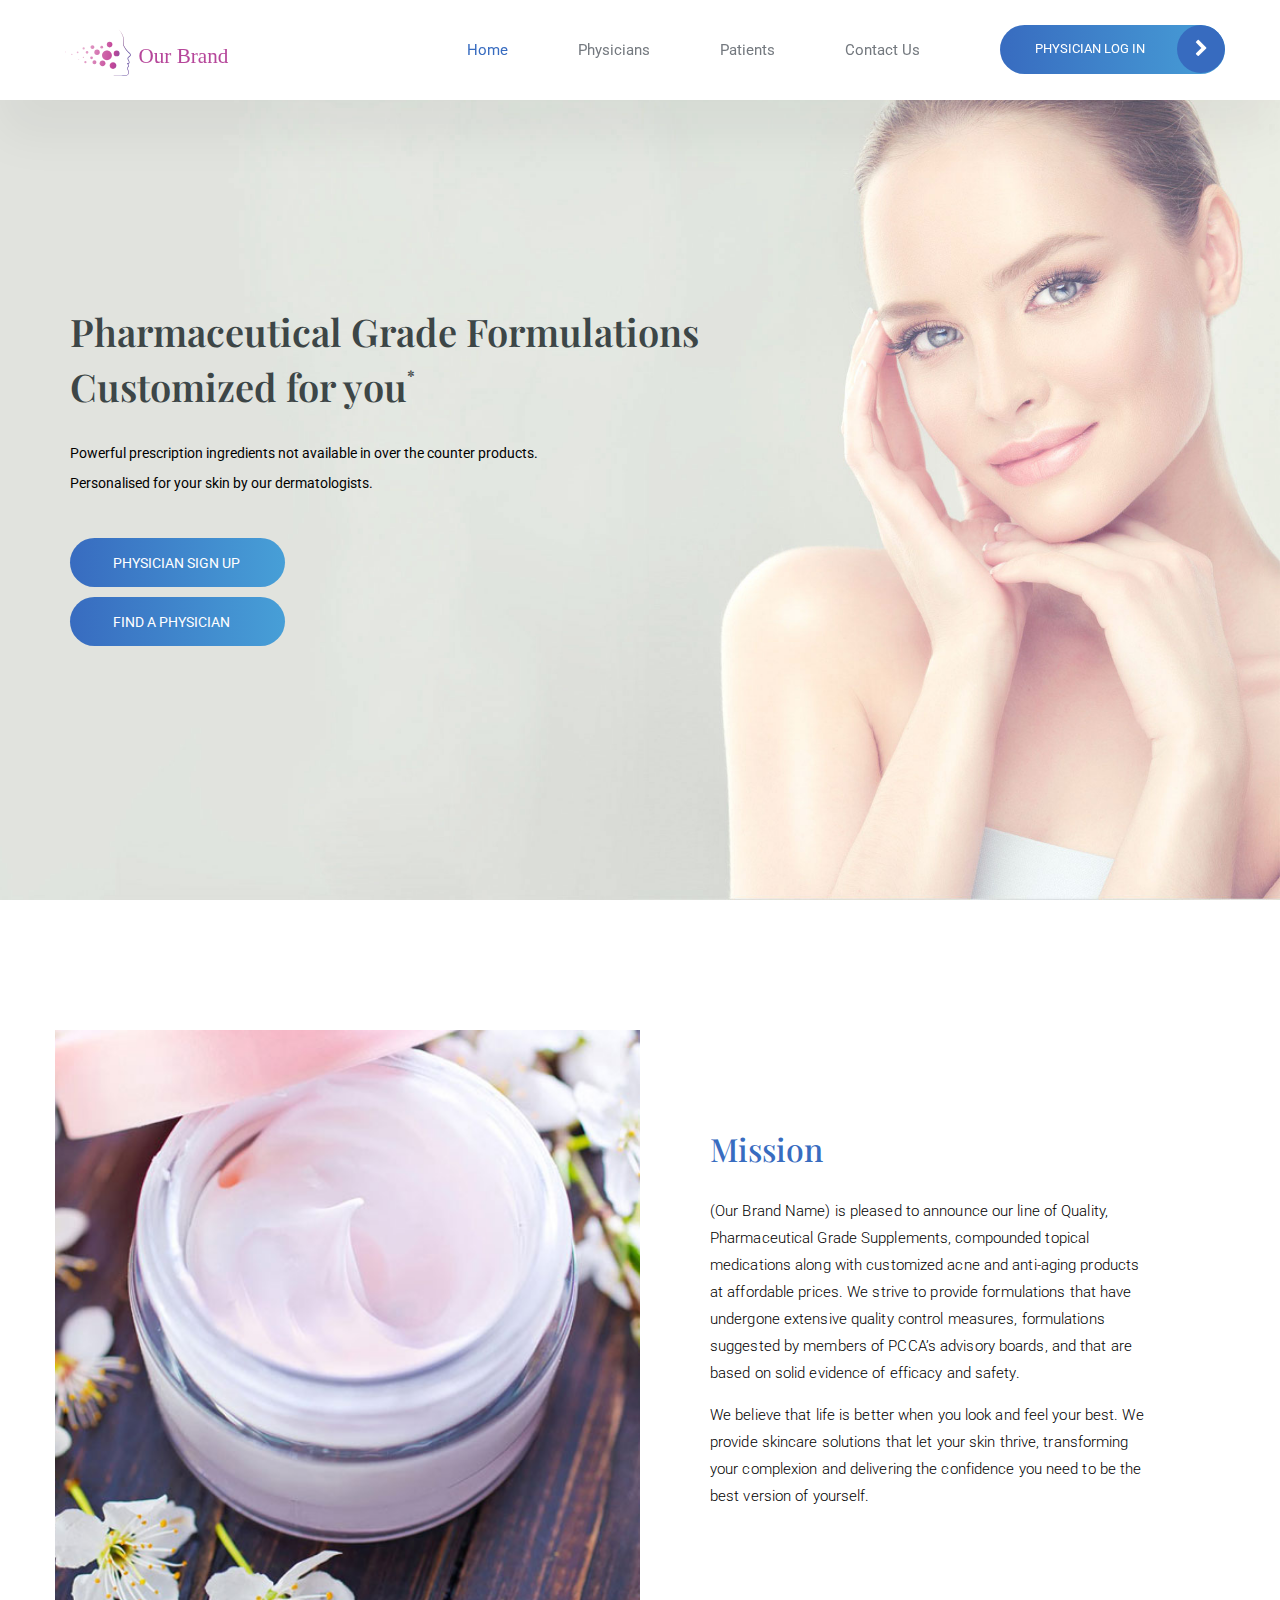
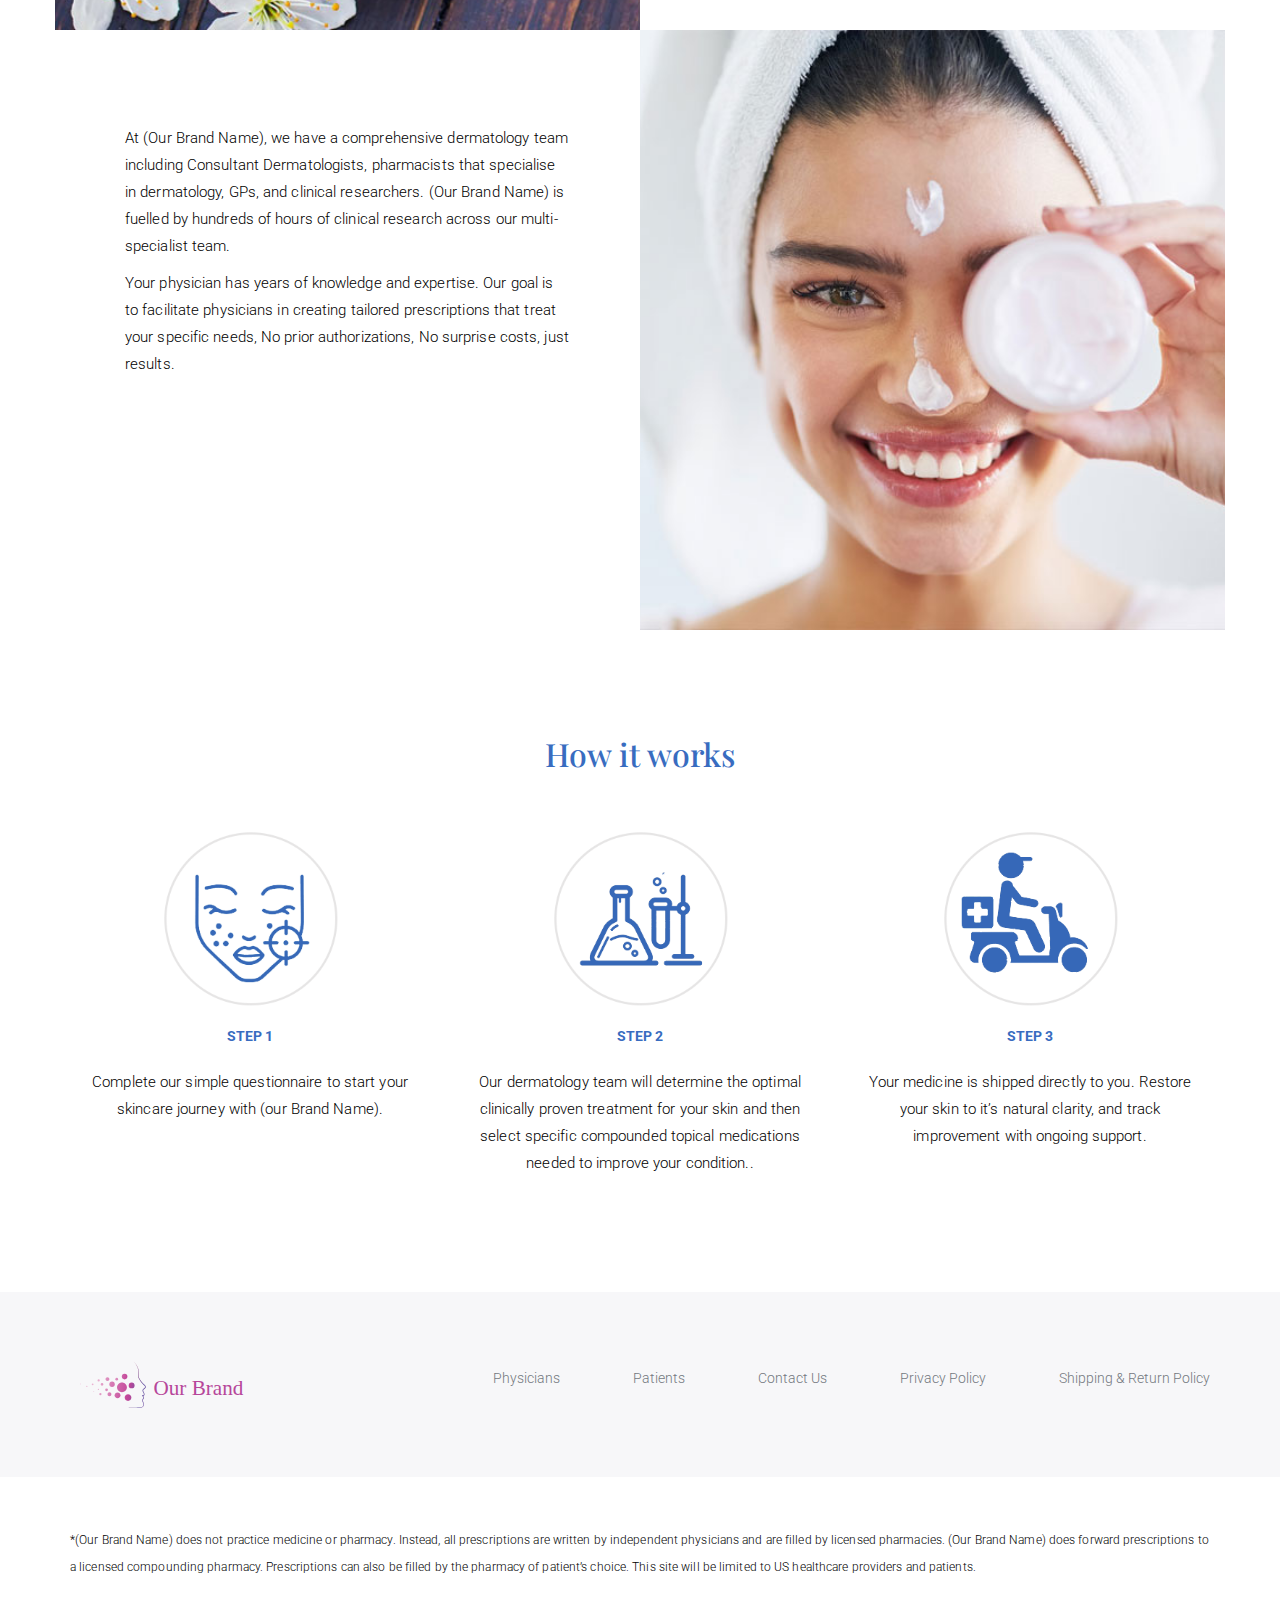
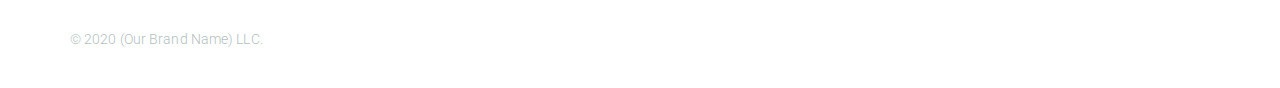
<file: index.html>
<!DOCTYPE html>
<html lang="en">
<head>
    <meta charset="utf-8">
    <meta http-equiv="X-UA-Compatible" content="IE=edge">
    <meta name="viewport" content="width=device-width, initial-scale=1">
    <noscript>
        <meta http-equiv="refresh" content="0; url=/enable-cookies-js">
    </noscript>
    <script>
        if (!navigator.cookieEnabled)
            document.location.href = '/enable-cookies-js';
    </script>

    <!-- CSRF Token -->
    <meta name="csrf-token" content="o7Vxbf4PHNz0UzoI8peTKePvuXf8BQi2woi83eOO">

    <meta charset="utf-8">
    <meta name="viewport" content="width=device-width, initial-scale=1.0, maximum-scale=1.0, user-scalable=no" />
    <title>(Our Brand Name)</title>
    <link href="assets/css/bootstrap.css" rel="stylesheet">
    <!-- <link href="assets/css/animate.css" rel="stylesheet"> -->
    <link href="assets/css/owl.carousel.css" rel="stylesheet">
    <link href="assets/css/component1.css" rel="stylesheet">
    <link href="assets/css/component2.css" rel="stylesheet">
    <link href="assets/css/newstyle.css" rel="stylesheet">
    <link href="https://fonts.googleapis.com/css?family=Roboto:300,300i,400,400i,500,700,900" rel="stylesheet"> 
    <link href="https://fonts.googleapis.com/css?family=Playfair+Display:400,700,900" rel="stylesheet">
    <link rel="icon" type="image/png" sizes="32x32" href="assets/img/log_mob.png">
<link rel="icon" type="image/png" sizes="96x96" href="assets/img/log_mob.png">
    <link rel="stylesheet" type="text/css" href="fonts/font-awesome-4.3.0/css/font-awesome.min.css" />
</head>
<body  class="index ">

    <nav id="nav-wrapper">
            
            <!-- navbar -->
            <div class="navbar">

                <!-- container -->
                <div class="container no-padding menu-padd">
                    <!-- row -->
                    <div class="">

                        <!-- col-md-12 -->
                        <div class="col-md-12 no-padding">

                            <!-- navbar-header -->
                            <div class="navbar-header">
                                
                                <!-- Language Bar End -->
                                <!-- Mobile Menu -->
                                <button data-target=".navbar-collapse" data-toggle="collapse" class="navbar-toggle" type="button">
                                    <i class="fa fa-bars"></i>
                                </button><!-- / mobile Menu -->

                                <!-- logo -->
                                <a href="#" class="navbar-brand" data-scroll>
                                    <!--<h3 class="logo-text">(Our Brand Name)</h3>-->
                                    <img class="dlogo" src="assets/img/logo_Header.svg" alt="Logo" />
                                    <img class="mlogo" src="assets/img/log_mob.png" alt="Logo" />
                                </a><!-- /logo -->

                            </div><!-- /navbar-header -->

                            <!-- navbar-collapse -->
                            <div class="navbar-collapse collapse">

                                <!-- nav -->
                                <ul class="nav navbar-nav navbar-right">
                                    
                                    <li class="al">
                                        <a href="#" class="active-menu">
                                            Home
                                        </a>
                                    </li><!-- /Services Section -->
                                    
                                    <!-- Team -->
                                    <li  class="al submenu">
                                        <a href="#"  class="">
                                           Physicians
                                        </a>
                                        <ul class="dropdown-menu">
                                                                                            <li><a href="https://patient-management.chatoncoffee.com/" data-toggle="modal" data-target="#myModal">Log In</a></li>
                                                <li><a href="https://patient-management.chatoncoffee.com/register">Sign up</a></li>
                                                                                                                                </ul>
                                    </li><!-- /Services Section -->
                                    

                                    <!-- Skills -->
                                    <li class="al">
                                        <a href="https://patient-management.chatoncoffee.com/patient/login"   class="">
                                            Patients
                                        </a>
                                    </li><!-- /Skills -->
                                    
                                    
                                
                                    
                                    <!-- Contact -->
                                    <li class="al">
                                        <a href="#" class="">
                                            Contact Us
                                        </a>
                                    </li><!-- /Contact -->
                                    <li class="header-get">
                                        
                                        <!--<a href="#" data-toggle="modal" data-target="#myModal" data-text="Prescriber Sign Up" class="get-intch device-lg button button-hover">Prescriber Sign Up <span class="arro"><i class="fa fa-chevron-right" aria-hidden="true"></i></a>-->
                                                                                            <!-- <a href="#" data-toggle="modal" data-target="#myModal" data-text="Prescriber Log In" class="button button1 get-intch device-lg button " data-wow-delay="0.8s" id="prescriber">Physician Log In <span class="arro"><i class="fa fa-chevron-right" aria-hidden="true"></i></a> -->
                                                                                             <a href="https://patient-management.chatoncoffee.com/" class="button button1 get-intch device-lg button " data-wow-delay="0.8s" id="prescriber">Physician Log In <span class="arro"><i class="fa fa-chevron-right" aria-hidden="true"></i></a> 
                                                                                </li>
                                </ul><!-- /nav --> 

                            </div><!-- /navbar-collapse -->
                            <!--<a href="#" data-toggle="modal" data-target="#myModal" data-text="Prescriber Sign Up" class="get-intch device-xs button button-hover">Prescriber Sign Up<span class="arro"><i class="fa fa-chevron-right" aria-hidden="true"></i></a>-->
                           
                                                            <a href="https://patient-management.chatoncoffee.com/" class="button button1 get-intch device-xs button " ata-wow-delay="0.8s">Physician Log In <span class="arro"><i class="fa fa-chevron-right" aria-hidden="true"></i></a>
                                                       
                            
                        </div><!-- /col-md-12 -->

                    </div><!-- /row -->
                    
                    
                </div><!-- /container -->

            </div><!-- /navbar -->
        </nav><!-- /nav-wrapper -->


<!-- Modal -->
        <div class="modal fade" id="myModal" role="dialog">
        <button type="button" class="close" data-dismiss="modal">&times;</button>
        <div class="modal-dialog">
            
          <!-- Modal content-->
          <div class="modal-content text-center">
            
            <div class="modal-body">
                <div class="log-in">
                <div class="form-wrap">
                    <h2>Physician Log in</h2>
                    <div class="modal-body">
                        <div class="padding-zero">
                            <form method="POST" action="#" id="plogin">
                                <input type="hidden" name="_token" value="o7Vxbf4PHNz0UzoI8peTKePvuXf8BQi2woi83eOO">                            <div class="row">
                            
                                <div class="col-xs-12 col-sm-12 col-lg-12 no-padding">
                                    <div class="form-group">
                                        <input type="text" class="form form-control" placeholder="Email"  name="email" data-name="email" required>
                                    </div>
                                </div>
                                <div class="col-xs-12 col-sm-12 col-lg-12 no-padding">
                                    <div class="form-group">
                                        <input id="password" type="password" class="form form-control" placeholder="Password" name="password" data-name="Password" required>
                                    </div>
                                </div>
                                
                                <div class="text-left form-submit col-xs-12 col-sm-12 text-center col-lg-12 no-padding">
                                <!--<button type="submit" data-text="SUBMIT" id="valid-form" class="button button-hover wow animated zoomIn">SUBMIT</button>-->
                                    <button type="submit" data-text="SUBMIT" class="button button1 btn_wid">SUBMIT</button>
                                    
                                </div>
                                <!-- Button submit -->
                                <div class="clearfix"></div>
                                <div class="forget-password"><a href="#">Forgot Password?</a></div>
                                
                            </div>
                            </form>
                        </div>
                    </div>
                    
                </div>
                </div>
            </div>
            <div class="fo"><a href="https://patient-management.chatoncoffee.com/register">Don't have an account? <span>Sign Up</span></a></div>
          </div>
          
        </div>
        </div>
        

        <!-- Banner -->
    <div id="carousel" class="carousel slide carousel-fade" data-ride="carousel">
        <!--<ol class="carousel-indicators">
            <li data-target="#carousel" data-slide-to="0" class="active"></li>
            <li data-target="#carousel" data-slide-to="1"></li>
            <li data-target="#carousel" data-slide-to="2"></li>
        </ol>-->
        <!-- Carousel items -->
        <div id="home" class="carousel-inner">
            
            <div class="active item">
                <div class="wraper-baner">
                    
                    <div class="container hide-con text-wrap">
                        <h1>Pharmaceutical Grade Formulations <br>
Customized for you<span class="str_pos" style="font-size: 16px; top: -20px; position: relative;">*</span></h1>
                        <h5>Powerful prescription ingredients not available in over the counter products.<span class="br_wrd"> Personalised for your skin by our dermatologists.</span></h5>

                        
                        <!--<a href="#" data-text="Learn More" class="button button-hover wow animated zoomIn" data-wow-delay="0.8s">Learn More</a>-->
                        <a href="https://patient-management.chatoncoffee.com/register" data-text="Learn More" class="button button1 wow animated zoomIn" data-wow-delay="0.8s">Physician Sign Up</a>
                        <br/>
                        <div><a href="#" data-text="Find a Physician" class="button button1 wow animated zoomIn" data-wow-delay="0.8s">Find a Physician</a></div>
                        
                           

                    </div>  
                    
                </div>
                
            </div>
            
            
            
        </div>
        <!-- Carousel nav -->
            
    </div>
    
    
   

    <!-- About -->
    <div id="about-section" class="container about-padd no-padding">
        <div class="text-center about-wrap">

            <div class="col-md-6  no-padding">
                <div class="about-img"></div>
            </div>
            <div class="col-md-6 text-left  about-farm">
                <h2>Mission</h2>
                <p>(Our Brand Name) is pleased to announce our line of Quality, Pharmaceutical Grade Supplements, compounded topical medications along with customized acne and anti-aging products at affordable prices. We strive to provide formulations that have undergone extensive quality control measures, formulations suggested by members of PCCA’s advisory boards, and that are based on solid evidence of efficacy and safety.</p>
                <p>We believe that life is better when you look and feel your best. We provide skincare solutions that let your skin thrive, transforming your complexion and delivering the confidence you need to be the best version of yourself.</p>
                
                
            </div>
        </div>  
        <div class="clearfix"></div>
        <div class="text-center about-wrap">    
            <div class="col-md-6  text-left about-farm1">
                
                <p>At (Our Brand Name), we have a comprehensive dermatology team including Consultant Dermatologists, pharmacists that specialise in dermatology, GPs, and clinical researchers. (Our Brand Name) is fuelled by hundreds of hours of clinical research across our multi-specialist team.  </p>
                <p> Your physician has years of knowledge and expertise. Our goal is to facilitate physicians in creating tailored prescriptions that treat your specific needs, No prior authorizations, No surprise costs, just results.   </p>
                
            </div>
            <div class="col-md-6  no-padding">
                <div class="about-img1"></div>
            </div>
        </div>
    </div>
    
    
    <div class="container no-padding process text-center">
        <div class="col-md-12 no-padding">
            <h2>How it works</h2>
            
            <div class="col-md-4 no-padding">
                <div class="step1">
                    <img src="assets/img/pimples.png" class="img_wrk">                    
                        
                    <div class="line"></div>
                    <div class="step-tag">
                        <h4>Step 1</h4>
                        <p>Complete our simple questionnaire to start your skincare journey with (our Brand Name).</p>
                    </div>
                </div>
                
                
            </div>
            
            <div class="col-md-4 no-padding">
                <div class="step2">
                    <img src="assets/img/chemical.png" class="img_wrk"> 
                    <div class="line"></div>
                    <div class="step-tag">
                        <h4>Step 2</h4>
                        <p>Our dermatology team will determine the optimal clinically proven treatment for your skin and then select specific compounded topical medications needed to improve your condition..  </p>
                    </div>
                    
                </div>
                
            </div>
            
            
            
            <div class="col-md-4 no-padding">
                <div class="step3">
                    <img src="assets/img/delivery.png" class="img_wrk"> 
                                    
                </div>
                <div class="step-tag">
                        <h4>Step 3</h4>
                        <p>Your medicine is shipped directly to you. Restore your skin to it’s natural clarity, and track improvement with ongoing support. </p>
                    </div>
            </div>
        </div>
    </div>
  


    <div class="clearfix"></div>
    <!-- Footer Start -->
    <div id="footer-sec" class="col-md-12 footer-bg">
    <div class="container">
        <footer class="footer">     
            <div class="col-xs-12 col-sm-3 col-md-3 wow fadeInUp">
                <div class="row">
                    <div class="footer_block reach">
                        
                        <img class="dlogo" src="assets/img/logo_Header.svg" alt="Logo" />
                        <img class="mlogo" src="assets/img/logo_Header.svg" alt="Logo" />
                    </div>
                </div>
            </div>
            
            <div class="col-xs-12 col-sm-9 col-md-9 wow fadeInUp">
                <div class="row">
                    <div class="text-right footer_block">
                        <div class="tagsbar">
                            <a href="https://patient-management.chatoncoffee.com/" data-scroll >Physicians</a>
                            <a href="https://patient-management.chatoncoffee.com/patient/login" >Patients</a>
                            <a href="#" >Contact Us </a>
                            <a href="#" >Privacy Policy </a>
                            <a href="#" >Shipping & Return Policy </a>
                        </div>
                    </div>
                </div>
            </div>
            
            
        </footer>
    </div>  
    </div>
    <div class="clearfix"></div>

        <div class="container about-padd" style="margin-top: 50px;">
         <p style="font-size:12px;">*(Our Brand Name) does not practice medicine or pharmacy. Instead, all
        prescriptions are written by independent physicians and are filled by licensed
        pharmacies. (Our Brand Name) does forward prescriptions to a licensed
        compounding pharmacy. Prescriptions can also be filled by the pharmacy of
        patient’s choice.  This site will be limited to US healthcare providers and patients.</p>       
    </div>

    <div class="col-ms-12 copy-bg">
        <div class="container">
            <div class="">
                <p class="copytxt">&copy; 2020 (Our Brand Name) LLC.&nbsp;</p>
                
            </div>
        </div>
    </div>  
    <!-- Footer End -->
    <script src="https://ajax.googleapis.com/ajax/libs/jquery/3.4.1/jquery.min.js"></script>
    <script type="text/javascript" src="assets/js/jquery-ui.min.js"></script>
    <script type="text/javascript" src="assets/js/bootstrap.min.js"></script>
    <script type="text/javascript" src="assets/js/smooth-scroll.min.js"></script>
    <!-- <script type="text/javascript" src="assets/js/wow.min.js"></script> -->
    <script type="text/javascript" src="assets/js/owl.carousel.js"></script>

    <script type="text/javascript" src="assets/js/jquery.appear.js"></script>
    <script type="text/javascript" src="assets/js/newsletter.js"></script>
    <script type="text/javascript" src="assets/js/bootstrap-select.js"></script>
    <script type="text/javascript" src="assets/js/init.js"></script>
    <script type="text/javascript" src="assets/js/snap.svg.js"></script>
    
    <script>
        $(document).ready(function() {
            $("a").on("click touchend", function(e) {
                var el = $(this);
                var link = el.attr("href");
                window.location = link;
            });

            $("button").on("touchend", function(e) {
                $(this).click();
            });
        });
        
    </script>
    <script>
  AOS.init();
</script>
    
</body>
</html>
</file>
<file: assets/css/component2.css>
.form-group input#password.form-control {
    /*padding: 0 39px*/
}
</file>
<file: assets/css/newstyle.css>
.img_wrk
{
	width: 181px;
    margin: 25px auto;
    margin-bottom: 30px;
}
.btn_wid
{
    width: 110px;
}
.sec_signUp
{
    margin-top: 100px;
    padding: 75px 0px 0px 0px;
}
.box_frm
{
    width: 60%;
    margin: 0 auto;
    background-color: #fff;
}
.box_frm .form-control
{
    height: 40px;
    width: 100% !important;
    margin-bottom: 40px;
    border-radius: 0px;
    border:0;
    border-bottom: 1px solid #376bbf;
    opacity: 1;
    padding: 0px 10px;
    box-shadow: none;
}
.box_frm h3
{
    margin-bottom: 60px;
}
.btn_reg
{
    background-image: linear-gradient(90deg, #386cc0 1%, #479fd7 100%);
    color: #fff;
    border: navajowhite;
    padding: 14px 40px;
    border-radius: 50px;
    margin-top: 25px;
    font-size: 14px;
    text-transform: uppercase;
}
/*--------------checkbox----------------------*/
/* The container */
.container_chk {
  display: block;
  position: relative;
  padding-left: 35px;
  margin-bottom: 12px;
  cursor: pointer;
  font-size: 15px;
  -webkit-user-select: none;
  -moz-user-select: none;
  -ms-user-select: none;
  user-select: none;
}

/* Hide the browser's default checkbox */
.container_chk input {
  position: absolute;
  opacity: 0;
  cursor: pointer;
  height: 0;
  width: 0;
}

/* Create a custom checkbox */
.checkmark {
  position: absolute;
  top: 0;
  left: 0;
  height: 23px;
  width: 23px;
  background-color: #eee;
}

/* On mouse-over, add a grey background color */
.container_chk:hover input ~ .checkmark {
  background-color: #ccc;
}

/* When the checkbox is checked, add a blue background */
.container_chk input:checked ~ .checkmark {
  background-color: #376bbf;
}

/* Create the checkmark/indicator (hidden when not checked) */
.checkmark:after {
  content: "";
  position: absolute;
  display: none;
}

/* Show the checkmark when checked */
.container_chk input:checked ~ .checkmark:after {
  display: block;
}

/* Style the checkmark/indicator */
.container_chk .checkmark:after {
  left: 8px;
    top: 3px;
    width: 8px;
    height: 13px;
  border: solid white;
  border-width: 0 3px 3px 0;
  -webkit-transform: rotate(45deg);
  -ms-transform: rotate(45deg);
  transform: rotate(45deg);
}
/*------------------------checkbox end--------------------*/

/** Custom Select **/
.custom-select-wrapper {
  position: relative;
  display: block;
  user-select: none;
}
  .custom-select-wrapper select {
    display: none;
  }
  .custom-select {
    position: relative;
    display: block;
    margin-bottom: 40px;
  }
    .custom-select-trigger {
    position: relative;
    display: block;
    width: 100%;
    padding: 0 65px 0 10px;
    font-size: 14px;
    font-weight: 300;
    color: rgb(127,138,140);
    line-height: 40px;
    background: #fff;
    border-radius: 0px;
    cursor: pointer;
    text-align: left;
    border-bottom: 1px solid #376bbf;
    }
      .custom-select-trigger:after {
        position: absolute;
        display: block;
        content: '';
        width: 10px; height: 10px;
        top: 50%; right: 25px;
        margin-top: -3px;
        border-bottom: 1px solid #999;
        border-right: 1px solid #999;
        transform: rotate(45deg) translateY(-50%);
        transition: all .4s ease-in-out;
        transform-origin: 50% 0;
      }
      .custom-select.opened .custom-select-trigger:after {
        margin-top: 3px;
        transform: rotate(-135deg) translateY(-50%);
      }
  .custom-options {
    position: absolute;
    display: block;
    top: 100%;
    left: 0;
    right: 0;
    min-width: 100%;
    margin: 10px 0;
    border: 1px solid #b5b5b5;
    border-radius: 4px;
    box-sizing: border-box;
    box-shadow: 0 2px 1px rgba(0,0,0,.07);
    background: #fff;
    transition: all .4s ease-in-out;
    opacity: 0;
    visibility: hidden;
    pointer-events: none;
    transform: translateY(-15px);
    z-index: 1;
  }
  .custom-select.opened .custom-options {
    opacity: 1;
    visibility: visible;
    pointer-events: all;
    transform: translateY(0);
  }
    .custom-options:before {
      position: absolute;
      display: block;
      content: '';
      bottom: 100%; right: 25px;
      width: 7px; height: 7px;
      margin-bottom: -4px;
      border-top: 1px solid #b5b5b5;
      border-left: 1px solid #b5b5b5;
      background: #fff;
      transform: rotate(45deg);
      transition: all .4s ease-in-out;
    }
    .option-hover:before {
      background: #f9f9f9;
    }
    .custom-option {
    position: relative;
    display: block;
    padding: 0 15px;
    border-bottom: 1px solid #b5b5b5;
    font-size: 15px;
    font-weight: 600;
    color: #777;
    line-height: 40px;
    cursor: pointer;
    transition: all .4s ease-in-out;    
    }
    .custom-option:first-of-type {
      border-radius: 4px 4px 0 0;
    }
    .custom-option:last-of-type {
      border-bottom: 0;
      border-radius: 0 0 4px 4px;
    }
    .custom-option:hover,
    .custom-option.selection {
      background: #f9f9f9;
    }


    /*--end---*/

@media(min-width: 320px) and (max-width: 767px){
	.text-wrap {
    top: 66%;
    text-align: center;
}
.sec_signUp {
    padding: 15px 0px 0px 0px;
}
.box_frm {
    width: 90%;
}
.box_frm h3 {
    margin-bottom: 25px;
    font-size: 20px;
    line-height: 30px;
}
.str_pos
{
    top: -6px !important;
}
h1 {
    text-align: center;
    margin: 0 0 3px;
}
h5 {
    text-align: center;
    font-size: 15px;
    margin: 0 0 3px;
}

}
@media(min-width: 1366px){
.item:nth-child(1) {
  background-position: unset;
  
}
}
@media(min-width: 320px) and (max-width: 359px){
    h1 {
    font-size: 17px;
}
}
@media(min-width: 768px){
.br_wrd
{
    display: block;
}
}
</file>
<file: assets/css/component1.css>
/** *************Main CSS File*********************
  
    TABLE OF CONTENTS
  ---------------------------
  1)Typography and reset
  2)Loader CSS
  3)Buttons css
  4)Menu Css
  5)Language Selector dropdown css
  6)Banner CSS 
  7)About Section
  8)Work Section
  9)About Page
  10)Industry Page
  11)Contact page
  12)News And Events
  13)Case study lannding
  14)Faq's page
  15)Awards page
  16)Journey page
  17)Product page
  18)product landing pagef
  19)Case Study Final pages
  20)Industry Details page
  21)Blog  page
  22)Partnership program page
  23)Project Details page
  24)Blog Details page
  25)Responsive Query
  
  
 ** ***************************************/
  
/**********************Typography and reset*******************************/

@media all and (-ms-high-contrast: none), (-ms-high-contrast: active) {
  input:not([type="select"]),
   input:not([type="submit"]) {
    box-sizing: content-box;
    padding: 0 10px !important;
  }
}

body{
  font-family: 'Roboto', sans-serif;
  color: #738082;
  -moz-osx-font-smoothing: grayscale;
  -webkit-font-smoothing: antialiased;
  padding-right: 0!important;
  overflow-x:hidden;
}
h1 {
    
  font-size: 48px;
  font-weight: 600;
  margin: 0 0 25px;
  line-height: 70px;
  color: rgb(61,70,71);
  font-family: 'Playfair Display', serif;
  text-align: left;
}
h2{
  font-size: 36px;
  line-height: 48px;
  color: rgb(56,108,192);
  font-family: 'Playfair Display', serif;
  margin: 0 0 25px;
  
}
h3{
  font-size: 28px;
  margin: 0 0 25px;
  
}
h4{
  font-size: 14px;
  margin: 0 0 25px;
  color: rgb(56,108,192);
  font-weight: bold;
  font-family: 'Roboto', sans-serif;
  text-transform:uppercase;
}
h5{
  font-size: 18px;
  line-height: 30px;
  color: rgb(1,1,1);
  font-family: 'Roboto', sans-serif;
  text-align: left;
  margin: 0 0 40px;
  font-weight: 400;
}
h6{
  font-size: 14px;
  margin: 0 0 15px;
  color:#002056;
  opacity: 0.45;
}
p{
  font-size: 16px;
  letter-spacing: 0.1px;
  color: #000;
    line-height: 27px;
   font-weight: 300;
}
a:hover, a:focus, a:active{
  outline: none;
  text-decoration: none;
}
.no-padding{
  padding:0;
}
/* ----------------------------------------------------------------
  Loader CSS
-----------------------------------------------------------------*/

.pre-loader-anim div {
  position: relative;
  display: flex;
  align-items: center;
  justify-content: center;
  width: 300px;
  height: 300px;
  background-color: #20293a;
  color: #20293a;
  border-radius: 50%;
  font-weight: bold;
  line-height: 1.5;
  text-align: center;
  margin: auto;
  animation: text 10s ease infinite;
}
.pre-loader-anim div:after {
  position: absolute;
  content: "";
  top: -5%;
  left: -5%;
  right: 0;
  z-index: -1;
  height: 100%;
  width: 100%;
  margin: 0 auto;
  transform: scale(0.85);
  filter: blur(5vw);
  background: linear-gradient(270deg, #7f97ef, #7400f9);
  background-size: 150% 150%;
  border-radius: 50%;
  animation: glowmation 10s linear infinite;
}
@keyframes glowmation {
  0% {
    top: -3%;
    left: -3%;
    background-position: 0% 50%;
    background-size: 150% 150%;
  }
  12.5% {
    top: -3%;
    left: 0;
    background-size: 70% 30%;
  }
  25% {
    top: -3%;
    left: 3%;
    background-size: 100% 50%;
  }
  37.5% {
    top: 0;
    left: 3%;
    background-size: 70% 30%;
  }
  50% {
    top: 3%;
    left: 3%;
    background-position: 100% 50%;
    background-size: 30% 30%;
  }
  62.5% {
    top: 3%;
    left: 0;
    background-size: 30% 70%;
  }
  75% {
    top: 3%;
    left: -3%;
    background-size: 50% 100%;
  }
  87.5% {
    top: 0;
    left: -3%;
    background-size: 30% 70%;
  }
  100% {
    top: -3%;
    left: -3%;
    background-position: 0% 50%;
    background-size: 150% 150%;
  }
}
@keyframes text {
  0% {
    color: #7400f9;
  }
  50% {
    color: #7f97ef;
  }
  100% {
    color: #7400f9;
  }
}

.la-anim-1 {
  position: fixed;
  top: 0;
  left: 0;
  z-index: -1;
  width: 100%;
  height: 5px;
  background:  linear-gradient(270deg, #7f97ef, #7400f9);
  -webkit-transform: translate3d(-100%, 0, 0);
  transform: translate3d(-100%, 0, 0);
  pointer-events: none;
}

.la-anim-1::after {
  position: absolute;
  top: 0;
  right: 0;
  width: 100px;
  height: 100%;
  background:  linear-gradient(270deg, #7f97ef, #7400f9);
  content: '';
  opacity: 0;
  -webkit-transition: opacity 0.2s, box-shadow 2s 4s;
  transition: opacity 0.2s, box-shadow 2s 4s;
  -webkit-transform: rotate(2deg) translateY(-2px);
  transform: rotate(2deg) translateY(-2px);
}

.la-anim-1.la-animate {
  z-index: 100;
  opacity: 1;
  -webkit-transition: -webkit-transform 5s ease-in, opacity 1s 5s;
  transition: transform 5s ease-in, opacity 1s 5s;
  -webkit-transform: translate3d(0%, 0, 0);
  transform: translate3d(0%, 0, 0);
}

.la-anim-1.la-animate::after {
  opacity: 1;
}
.pre-loader {
    position: fixed;
    width: 100%;
    height: 100%;
    -moz-transform: translate(0, 0);
    -o-transform: translate(0, 0);
    -ms-transform: translate(0, 0);
    -webkit-transform: translate(0, 0);
    transform: translate(0, 0);
    z-index: 99999;
    background: #20293a;
    transition: all 0.6s;
  -webkit-transition: all 0.6s;
}
.pre-out{
  height: 0%;
  transition: all 1s;
  -webkit-transition: all 1s;
}
.pre-fade{
  opacity: 0;
  transition: all 0.6s;
  -webkit-transition: all 0.6s;
}
.pre-loader-anim {
  left: 0;
  margin: 0 auto;
  position: absolute;
  right: 0;
  top: 50%;
  -moz-transform: translate(0px, -50%);
  -o-transform: translate(0px, -50%);
  -ms-transform: translate(0px, -50%);
  -webkit-transform: translate(0px, -50%);
  transform: translate(0px, -50%);
  width: 50%;
  z-index: 99;
}


/**********************Buttons css*********************/
.button {
  float: left;
  min-width: 170px;
  max-width: 240px;
  
  display: block;
  padding: 1.2em 3.1em;
  margin-top: 10px;
  border: none;
  background: none;
  color: inherit;
  vertical-align: middle;
  position: relative;
  z-index: 1;
  -webkit-backface-visibility: hidden;
  -moz-osx-font-smoothing: grayscale;
}
.mlogo{
  display: none!important;
}

.arro {

    background: #376bbf;
  border-radius: 60%;
  width: 52px;
  height: 52px;
  display: inline-block;
  line-height: 2.5;
  color: #fff;
  font-size: 20px;
  position: absolute;
  top: 0px;
  right: 0px;
  text-align: center;

}

.device-xs{
  display:none!important;
}

.go-button .form-butn {
    border-radius: 50%;
    padding: 0;
    min-width: 65px;
    height: 65px;
    position: absolute;
    top: -65px;
    right: 75px;
    margin: 0;
}
.button:focus {
  outline: none;
}
.button > span {
  vertical-align: middle;
}


#about-section {

    
    padding: 150px 0 170px;

}
.hide-con{
  opacity:1;
  transition: all 1s;
  -webkit-transition: all 1s;
  
}
.vis-con{
  opacity: 1;
  transition: all 1s;
  -webkit-transition: all 1s;
  
}
/*************************Menu Css*****************************/
#nav-wrapper {
    top: 0;
    left: 0;
    padding: 0;
    width: 100%;
    z-index: 999;
    position: fixed;
  background:#fff;
  box-shadow: 0px 36px 50px rgba(0,0,0,0.05);
  
    -webkit-transition: all 0.8s ease-in-out;
       -moz-transition: all 0.8s ease-in-out;
        -ms-transition: all 0.8s ease-in-out;
         -o-transition: all 0.8s ease-in-out;
            transition: all 0.8s ease-in-out;
}
#nav-wrapper.menubgC { 

  background-color: #fff;
  -webkit-transition: all 0.8s ease-in-out;
       -moz-transition: all 0.8s ease-in-out;
        -ms-transition: all 0.8s ease-in-out;
         -o-transition: all 0.8s ease-in-out;
            transition: all 0.8s ease-in-out;
}
#nav-wrapper .container { overflow: visible; }
/* 3.2 Navbar
-------------------------------------------------------------------------- */
.navbar {
    margin: 0;
    min-height: 50px;

    -webkit-border: 0;
       -moz-border: 0;
         -o-border: 0;
            border: 0;

    -webkit-border-radius: 0;
       -moz-border-radius: 0;
         -o-border-radius: 0;
            border-radius: 0;
}

.navbar > .container .navbar-brand,
.navbar > .container-fluid .navbar-brand {
    margin-left: 0;
}

/* 3.3 Navbar Brand
-------------------------------------------------------------------------- */
.navbar-brand {
    padding: 0;
    height: 50px;

    -webkit-touch-callout: none;
      -webkit-user-select: none;
       -khtml-user-select: none;
         -moz-user-select: none;
          -ms-user-select: none;
              user-select: none;
}
.navbar-brand img {
    width: 100%;
    display: block;
  
}
.navbar-header a {
    padding: 0;
    margin: 25px 0 0 0;
    color: #ffffff;
    font-size: 11px;
    line-height: 50px;
}
.logo-text {
    font-size: 24px;
  line-height: 30px;
  color: rgb(56,108,192);
  font-family: 'Roboto', sans-serif;
  font-weight: bold;
}
/* 3.4 Items
-------------------------------------------------------------------------- */
.navbar-nav > li {
    padding: 0 15px;
    margin-left: 40px;
    position: relative;
}
.navbar-nav > li:last-child{
    padding: 0 0px;
    
}
.get-intch.button {
    font-size: 14px;
   line-height: 18px;
}
.navbar-nav > li:first-child { margin-left: 0; }
.nav > li > a:hover,
.nav > li > a:focus,
.navbar-nav > li.active a {
    color: #386cc0;
    background-color: transparent;
}
.al a{
  line-height: 50px!important;
}
.get-intch {
  height: 3.8em !important;
    padding: 18px 30px !important;
    color: #fff !important;
    text-transform: uppercase !important;
    font-weight: 400 !important;
  width: 300px;
}
.header-get {
    margin-top: 12px;
  margin-left: 65px !important;
}
.navbar-nav > li > a {
    color: #74797f;
    padding: 26px 0px 26px;
    font-size: 16px;
  font-weight: 400;
  
  letter-spacing: 0px;
  text-transform: capitalize;
  
  -webkit-touch-callout: none;
      -webkit-user-select: none;
       -khtml-user-select: none;
         -moz-user-select: none;
          -ms-user-select: none;
              user-select: none;

    -webkit-transition: all 0.3s ease-in-out;
       -moz-transition: all 0.3s ease-in-out;
        -ms-transition: all 0.3s ease-in-out;
         -o-transition: all 0.3s ease-in-out;
            transition: all 0.3s ease-in-out;
}

/* 3.5 Menu Button
-------------------------------------------------------------------------- */
.navbar-toggle {
    margin: 0;
    padding: 0;
    color: rgb(56,108,192);
    font-size: 24px;
    line-height: 50px;
}



ul .submenu ul.dropdown-menu:after{
  background-color:#376bbf;
  height:3px;
  width:100%;
  position:absolute;
  top:0px;
  content:'';
}

 ul .submenu ul.dropdown-menu {
  background:#fff !important;
  box-shadow: 0px 36px 50px rgba(0,0,0,0.05)!important;
  border-radius:0 !important;
  border:none !important;
  padding:0px 0 !important;
  left:0px !important;
}
.submenu .dropdown-menu {
  background:#fff !important;
  box-shadow:none !important;
  border-radius:0 !important;
  border:none !important;
  padding:10px 0 !important;
}
.submenu .dropdown-menu li {
  padding:0;
}
.submenu .dropdown-menu a {
  padding:0px 20px !important;
  font-family: 'Roboto', sans-serif;
  
  font-size:14px !important;
  letter-spacing:inherit !important;
  color:#8F999B !important;
}
.submenu .dropdown-menu a:hover,
.submenu .dropdown-menu li.active a {
  color:#376bbf !important;
}
.submenu:hover .dropdown-menu{
  display: block;
}
.dropdown-menu a{
  line-height: 3!important;
}
.dropdown-menu a:hover{
  background: #fff!important;
}
.dropdown-menu a:last-child {
    border-top: 1px solid #efeded;
}
/* 3.6.5 Hover
-------------------------------------------------------------------------- */
.submenu ul li a:hover { color: #ffffff; }
.submenu ul li a:hover:before { height: 100%; }
.submenu:hover ul {
    top: 100%;
    opacity: 1;
    overflow: visible;
}
.get-in {
    background: linear-gradient(-190deg, #7f97ef, #7400f9);
  color: #fff;
    text-align: center;
    padding: 12px;
  margin-top: 38px;
    border-radius: 50px;
  width: 160px;
    float: right;
  position:relative;
  margin-left: 20px;
  font-weight: 500;
  transition: all 0.6s;
  -webkit-transition: all 0.6s;
}
.get-in:hover{
  color: #fff;
  transition: all 0.6s;
  -webkit-transition: all 0.6s;
}
.active-menu {
  color: #386cc0!important;
}
.modal-backdrop {
    position: absolute;
    top: 0;
    right: 0;
    left: 0;
    background: rgb(55,107,191,0.8);
    opacity: 1 !important;
}
.close {
    font-size: 52px;
    color: #fff;
    font-weight: 100;
    position: absolute;
    padding: 66px;
    width: 142px;
    opacity: 1;
    padding: 45px !important;
    top: 0%;
    right: 0;
  transition: all 0.6s;
  -webkit-transition: all 0.6s;
}
.close:hover, .close:focus {
    color: #fff;
    text-decoration: none;
    cursor: pointer;
    opacity: .5;
  transition: all 0.6s;
  -webkit-transition: all 0.6s;
}

.modal {
  height: 100%;
}

.modal-header .close {
    font-size: 28px !important;
    position: absolute;
    right: -65px;
}
.modal-title {
    text-align: center;
}
.modal-body {
    position: relative;
    padding: 0px;
}
.modal-dialog {
    top: 50%;
  width: 470px;
    transform: translateY(-50%) !important;
  -webkit-transform: translateY(-50%) !important;
  -ms-transform: translateY(-50%) !important;
  -o-transform: translateY(-50%) !important;
  -moz-transform: translateY(-50%) !important;
  
}
.modal_share .facebook, .modal_share .twitter, .modal_share .insta {
    margin-right: 25px;
    font-size: 16px;
}
.modal_share .youtube {
    font-size: 16px;
}
.modal_share {
    padding: 15px 65px;
}
.social-zero{
  padding:0;
}
.menu-padd {
    
}
.modal-body .form-group {
    margin: 0px 0px 20px 0px;
}
.text-left{
  text-align: left!important;
}
.modal-body .form-control {
    color:rgb(127,138,140);
}

.modal-content {
    border-radius: 0px;
  background: #f9f9f9;
}
.contact-padd {
    text-align: center;
    border-bottom: 1px solid #eee;
}
.email-pad-mod.modal-body {
    text-align: center;
}
.con-modal a {
    font-size: 22px;
  display: block;
    color: #4260cc;
    margin-bottom: 15px;
}

.modal-body .form-control {
    height: 60px;
    border-radius: 0px;
    padding: 32px;
    border: 1px solid #cdd9db;
  box-shadow: none!important;
  background: transparent;
  opacity: 1;
    width: 100% !important;
}

#useroption {
    padding: 0 30px;
  height: 66px;
}
.modal-body .form-control::-moz-placeholder {
    color: rgb(127,138,140);
    opacity: 1;
    font-weight: 400;
}
.form-submit{
  margin-top: 20px;
}
#contact-form {
    padding: 0 255px;
}
.modal-body .form-control::-webkit-placeholder {
    color: rgb(127,138,140);
    opacity: 1;
    font-weight: 400;
}
#dropdown {
    width: 93%;
    height: 50px;
    background: #e6e6e6;
    border: none;
  padding: 0 25px;
}
.drop-angle {
    position: absolute;
    right: 35px;
    font-size: 25px;
    line-height: 2.5;
}
.regi-butt {
    margin-top: 25px;
}
.error-message, .success-message {
    margin-top: 25px;
    text-align: center;
    padding: 0 20px;
}
.error-message{
 margin-top: -13px;
}
.fo {
    padding: 33px;
  background: #f9f9f9;
}
.error-message p {
    color: red;
    margin-bottom: 6px !important;
    padding: 0px 3px !important;
    text-align: left;
    font-size: 14px;
}
.success-message p {
    color: green;
    margin-bottom: 0 !important;
padding: 0!important;
font-size: 14px;
}
select {
        /*for firefox*/
        -moz-appearance: none;
        /*for chrome*/
        -webkit-appearance:none;
      }

/*for IE10*/
select::-ms-expand {
    display: none;
}
 .forget-password {

    position: relative;
    bottom: 36px;
    text-align: right;
    font-size: 14px;
      

} 
.fo a, .pati-fo a{
  color: rgb(127,138,140);
}
.pati-fo {
    display: inline-block;
    position: absolute;
    margin: auto;
    left: 0;
    right: 0;
    bottom: 35px;
}
.reg-fo{
  position:static;
  margin-top: 50px;
}
.forget-password a , .fo span ,  .pati-fo span{
  color: rgb(56,108,192);
} 
 .forget-password a:hover{
  color: rgb(70,120,204);
} 

.helpertext {
    font-size: 14px;
  color: rgb(178,191,192);
    text-align: left;
    padding: 0 25px 7px;
  height:0;
  position:relative;
  top:-25px;
  opacity: 0;
  transition: all 0.8s;
  -webkit-transition: all 0.8s;
}

/*********************************Banner Css*************************************/


.carousel-fade .carousel-inner .item , .carousel-fade .carousel-inner .ind{
  -webkit-transition-property: opacity;
  transition-property: opacity;
}
.carousel-fade .carousel-inner .item,
.carousel-fade .carousel-inner .ind,
.carousel-fade .carousel-inner .active.left,
.carousel-fade .carousel-inner .active.right {
  opacity: 0;
}
.carousel-fade .carousel-inner .active,
.carousel-fade .carousel-inner .next.left,
.carousel-fade .carousel-inner .prev.right {
  opacity: 1;
}
.carousel-fade .carousel-inner .next,
.carousel-fade .carousel-inner .prev,
.carousel-fade .carousel-inner .active.left,
.carousel-fade .carousel-inner .active.right {
  left: 0;
  -webkit-transform: translate3d(0, 0, 0);
    transform: translate3d(0, 0, 0);
}
.carousel-fade .carousel-control {
  z-index: 2;
}
html,
body,
.carousel,
.carousel-inner,
.carousel-inner .item,
.carousel-inner .ind {
  height: 100%;
}
.item:nth-child(1) {
  background: url("../img/2.jpg");
  background-size: cover;
  background-position: right;
  
}
.item:nth-child(2) {
  background: url("../img/2.jpg");
  background-size: cover;
   
}
.item:nth-child(3) {
  background: url("../img/2.jpg");
  background-size: cover;
  
}
.overlay-text {
    background: #000;
    position: absolute;
    height: 160px;
    bottom: 45px;
    width: 100%;
    opacity: 0.7;
}
.text-wrap {
    position: relative;

  top: 45%;
  text-align: left;
  transform: translatey(-50%);
}

.wraper-baner {
    position: absolute;
    /* background-color: rgba(0, 0, 0, 0.6); */
    height: 100%;
    width: 100%;
  margin-top: 100px;
}
.text-wrap button{
  float: none;
  display: inline;
  color: #fff;
}
.step-tag {

    padding: 0 30px;
  margin: -10px 0px;
}
.button,
[class*="button-"] {
  position: relative;
  display: inline-block;
  overflow: hidden;
  float: none;
  height: 3.5em;
  line-height: 16px;
  font-size: 14px;
  color: #fff;
  background-image: linear-gradient(90deg, #386cc0 1%, #479fd7 100%);
  text-transform: uppercase;
  border-radius: 50px;
  -moz-transition: ease 0.35s all;
  -o-transition: ease 0.35s all;
  -webkit-transition: ease 0.35s all;
  transition: ease 0.35s all;
}
.button:hover,
[class*="button-"]:hover {
  background: background-image: linear-gradient(-90deg, #4fc583 0%, #31c1d3 100%);
}

.button-hover:hover {
  line-height: 9.5em;
}
.get-intch.button-hover:hover {
  line-height: 9em!important;
}
.button-hover:before {
  content: attr(data-text);
  color: #DEEFF5;
  position: absolute;
  top: -2.75em;
}
/*****************************Patients Page*******************************/
.patient-banner {
    background: url("../img/patient-banner.jpg");
    height: 570px;
  background-position: center;
  background-size: cover;
  position: relative;
  margin-top: 100px;
}
.overlay-banner {

    background: linear-gradient(90deg, #386cc0 1%, #479fd7 100%);
    width: 100%;
    height: 100%;
    top: 0;
    position: absolute;
  opacity: 0.6;

}
.white{
  color: rgb(56,109,193);
  margin: 0;
}
.cont {
  position: relative;
    top: 50%;
    transform: translatey(-50%);
    margin: auto;
    left: 0;
    right: 0;
  z-index: 1;
  text-align:center;
}
.baner-i {
    margin-bottom: 20px;
}
#patients-section {

    margin-top: 15px;

}
.log-in {

    height: 470px;
    width: 570px;
    margin: auto;
    box-shadow: 0px 20px 60px rgba(0,0,0,0.07);
  background-color: #ffffff;
  padding: 0 120px;
}
.log-in h2 {
    margin-bottom: 35px;
}
.modal-dialog .log-in {
    width: 100%;
  height: 470px;
  padding: 0 70px;
}

.patients-text {

    padding: 55px 185px 88px 15px;

}

.form-wrap {

    position: relative;
    top: 48%;
    transform: translatey(-50%);

}
.copytxt {
    color: rgb(178,191,192);
  font-size: 14px;
}
/*****************************About Section*******************************/
.about-img {
    background: url("../img/1.jpg");
    height: 600px;
    background-size: cover;
    background-position: center;
}
.about-img1 {
    background: url("../img/ab.jpg");
    height: 600px;
    background-size: cover;
    background-position: center;
}
.about-farm {
    padding: 95px 70px 95px 70px;
}
.about-farm1 {
    padding: 95px 70px 95px 70px;
}
.about-wrap h6 {
    text-transform: uppercase;
    margin-bottom: 43px;
  letter-spacing: 5px;
}
.about-farm p {
    text-align: left;
  margin: 0 0 15px;
}


circle {
  stroke-width: 0.2px;
}

.load-on .circle {
  stroke-dasharray: 322;
  stroke-dashoffset: 322;
  animation: animatePath 15s 1s forwards;
}

@keyframes animatePath {
  to {
    stroke-dashoffset: 0;
  }
}
svg {
  width: 250px;
  height: 250px;
}
.load-on .line {

    background: #f7f7f9;
    height: 1px;
    position: absolute;
    top: 125px;
    left: 170px;
    width: 0%;
    z-index: -1;
  animation: anim 10s 0.5s forwards;
}

@keyframes anim {
  to {
    width: 100%;
  }
}
.form-control {
    height: 65px;
  border-radius: 50px;
    padding: 0 39px;
    background: #fff;
  color:rgb(127,138,140);
  opacity: 0.65;
    border: none;
  width: 400px !important;
}
.form-control::-moz-placeholder {
    color: rgb(127,138,140);
    opacity: 1;
    font-weight: 400;
}
.form-control::-webkit-placeholder {
    color: rgb(127,138,140);
    opacity: 1;
    font-weight: 400;
}
.input-group-btn {
    background: #f9b719;
    width: 80px;
    border-radius: 50px;
    height: 70px;
  position:relative;
  left: -45px;
  z-index: 11;
  top: -2px;
}
.btn:focus, .btn:active:focus, .btn.active:focus, .btn.focus, .btn.focus:active, .btn.active.focus {
    outline: none;
    outline: 5px auto -webkit-focus-ring-color;
    outline-offset: -2px;
}
#answer1 p {
    color: #fff;
}
.go-button .form-butn {
  border-radius: 50%;
  padding: 0;
  width: 65px;
  height: 65px;
  position: absolute;
  top: -65px;
  right: 70px;
}
/*****************************contact Page*******************************/
.contact-banner {
    background: #f7f7f9;
    height: 300px;
  background-position: center;
  background-size: cover;
  position: relative;
  margin-top: 100px;
}
.news-n .btn-default {
    background-color: transparent!important;
    border: none;
  font-size: 16px;
  font-weight: 500;
  padding: 30px;
}
.contact-pading {
    padding: 0 100px;
}
#message1 {

    height: 200px;
  margin-bottom: 50px;
}
.contact-con{
  margin-top: 150px;
}
.regi-con {
    margin-top: 150px;
}
.regi-con p {
    padding: 0 250px;
  margin-bottom: 30px;
}
.regi-con .form-group {
    margin: 10px 15px 10px 15px;
}
.contact-con .form-group {
    margin: 10px 15px 10px 15px;
}
#products-section .owl-prev {
    transform: rotate(45deg);
    top: 46%;
    left: 25px;
  opacity:0;
  transition: all 0.6s;
  -webkit-transition: all 0.6s;
}
.farm-product .button-or {
    position: absolute;
  bottom: 105px;
  font-size: 18px;
  -webkit-transition: all 0.3s cubic-bezier(0.175, 0.885, 0.4, 1.4);
  transition: all 0.3s cubic-bezier(0.175, 0.885, 0.4, 1.4);
}
.product-button span {
    width: 60px;
    height: 60px;
    line-height: 0.9;
    color: #fff;
    min-width: 60px;
}

.product-button .button--winona::after, .product-button .button--winona > span {
    padding: 1em 1em;
} 
.opac-0{
  opacity: 0;
  transition: all 0.6s;
  -webkit-transition: all 0.6s;
}
.con-fix {
    position: fixed;
    background: #17c87b;
    color: #fff;
    font-weight: 500;
    right: -40px;
    top: 185px;
    border-radius: 50px;
    padding: 10px 51px 10px 20px;
    transform: translatey(-50%);
    box-shadow: 0px 0px 5px 2px #0606061A;
  transition: all 0.6s;
  -webkit-transition: all 0.6s;
}
.float-button {
    z-index: 1;
    position: relative;
    font-size: 20px;
}
.share-fix {
    position: fixed;
    background: #15d9db;
    color: #fff;
    font-weight: 500;
    right: -40px;
    border-radius: 50px;
    padding: 10px 55px 10px 20px;
    transform: translatey(-50%);
    box-shadow: 0px 0px 5px 2px #0606061A;
    top: 245px;
  transition: all 0.6s;
  -webkit-transition: all 0.6s;
}
.info-fix {
    position: fixed;
    background: #072693;
    color: #fff;
    font-weight: 500;
    right: -40px;
    border-radius: 50px;
    padding: 10px 55px 10px 20px;
    transform: translatey(-50%);
    box-shadow: 0px 0px 5px 2px #0606061A;
    top: 305px;
  transition: all 0.6s;
  -webkit-transition: all 0.6s;
}

.footer-bg {
    background: #f7f7f9;
  padding: 75px 0px 55px 0;
    line-height: 8px;
  margin-top: 150px;
}

.copy-bg {
    background: #fff;
    padding: 35px 0 25px;
}
.footer_block.reach {
    position: relative;
    top: -10px;
}

.footer_block a {
    color: #74797f;
    font-size: 14px;
  margin: 0 35px;
    font-weight: 300;
  line-height: 1.6;
  transition: all 0.6s;
  -webkit-transition: all 0.6s;
}
.footer_block a:hover {
    color: rgb(56,108,192);
    transition: all 0.6s;
  -webkit-transition: all 0.6s;
}
.footer_block a:last-child {
  margin-right: 0;
}
.social-icons  a {

    margin: 0!important;
    
}
.footer_block p{
  color: #bcbcbc;
}
.footer_block h6 {
    color: #fff;
    margin: 0 0 20px 0px;
  opacity: 1;
}
.facebook {
  text-align: center;
    float: right;
   color: rgb(115,128,130);
   font-size: 20px;
   margin-right: 35px;
   line-height:1;
  transition: all 0.6s;
  -webkit-transition: all 0.6s;
}
.twitter {
    text-align: center;
    float: right;
  color: rgb(115,128,130);
  margin-right: 35px;
  font-size: 20px;
  line-height:1;
  transition: all 0.6s;
  -webkit-transition: all 0.6s;
}
.insta {
    text-align: center;
    float: right;
   color: rgb(115,128,130);
   font-size: 20px;
   line-height:1;
  transition: all 0.6s;
  -webkit-transition: all 0.6s;
}
.social-icons a:hover .facebook, .social-icons a:active .facebook, .social-icons a:focus .facebook,
.social-icons a:hover .twitter, .social-icons a:active .twitter, .social-icons a:focus .twitter,
.social-icons a:hover .insta, .social-icons a:active .insta, .social-icons a:focus .insta,
.social-icons a:hover .youtube, .social-icons a:active .youtube, .social-icons a:focus .youtube{
  color: rgb(56,108,192);
  transition: all 0.6s;
  -webkit-transition: all 0.6s;
}
.overlay-about {
    background:  linear-gradient(-45deg, #fed6e3, #a8edea);
    position: absolute;
    top: 0;
    width: 100%;
    height: 100%;
    left: 0;
    opacity: 0.9;
}
.ind-footer {
    margin-right: 10px;
}

.button-top-mar {
    margin-top: 30px;
}
.info h4 {
    font-size: 24px;
    font-weight: 500;
    text-transform: capitalize;
  font-family: 'Playfair Display', serif;
}
.info {
    margin-top: 150px;
}
/********************************form page**************************************/
.form-banner {
    background: #f7f7f9;
    height: 755px;
    margin-top: 100px;
  margin-bottom: 100px;
}
.banner-2{
     height: 1350px!important;
}
.prog-bar {
    height: 8px;
    background: #b1bfbf;
}
.form1.container {
    top: 48%;
    position: relative;
  transform: translatey(-50%);
  padding: 0 160px;
}
.fill {
    background: #376bbf;
    height: 8px;
    width: 0%;
    transition: all 1.5s;
  -webkit-transition: all 1.5s;
}
.be-fill{
  width: 40%;
  transition: all 1.5s;
  -webkit-transition: all 1.5s;
}
.be-filled{
  width: 80%;
  transition: all 1.5s;
  -webkit-transition: all 1.5s;
}
.box-2 {

    margin-top: 50px;

}
.wrap-fm{
  width: 380px;
  height: 80px;
  transition: all 0.6s;
  -webkit-transition: all 0.6s;
  background-color: #ffffff;
  margin: auto;
  padding: 25px 0px 25px 55px;
}
.wrap-fm:hover{
  transition: all 0.6s;
  -webkit-transition: all 0.6s;
  box-shadow: 0px 10px 15px rgba(0,0,0,0.08);
  
}

.fm-p {
    padding: 0 45px;
}
.sep {
    margin-top: 35px;
}
.form{
  height: 0;
}
.goto {
    position: fixed;
    text-align: center;
    height: 125px;
    bottom: 0;
    background: #fff;
    width: 100%;
}
.bt1 {
    margin-right: 15px;
    top: 55px;
  transform: translatey(-50%);
}
.bt2 {
    margin-left: 15px;
    top: 55px;
    transform: translatey(-50%);
}
.head-form {
    color: rgb(1,1,1);
    font-size: 16px;
    margin-bottom: 45px;
  font-weight: 500;
}
.head-form span {
    color: #74797f;
    margin-top: 10px;
    display: block;
  font-weight: 400;
}
.ahov{
  display: none;
}
.add-box .ahov{
  display: block;
}
.add-box .bhov{
  display: none;
}
#bx1, #bx2, #bx3, #bx4, #bx5, #bx6{
    cursor: pointer;
}
.add-box{
  background: #376bbf;

}
.add-box p{
  color: #fff;
}
/*****************************registration Page*******************************/
.registration-banner {
    background: #f7f7f9;
    height: 400px;
  background-position: center;
  background-size: cover;
  position: relative;
  margin-top: 100px;
}
/********new css***********/
.button1:after {position: absolute;transition: .3s;content: '';width: 0;left: 50%;bottom: 0;height: 3px;background:linear-gradient(90deg, #479fd7 1%, #386cc0 100%);}
.button1:nth-of-type(1):after {height: 120%;left: -10%;-webkit-transform: skewX(15deg);transform: skewX(15deg);z-index: -1;}
.button1:hover:nth-of-type(1):after {left: -10%;width: 120%;}
.button1:hover{color:#fff;background:linear-gradient(90deg, #386cc0 1%, #479fd7 100%);}
#valid-form:hover{color:#fff;}
#valid-form2:hover{color:#fff;}

.quantity {
  position: relative;
}

input[type=number]::-webkit-inner-spin-button,
input[type=number]::-webkit-outer-spin-button
{
  -webkit-appearance: none;
  margin: 0;
}

input[type=number]
{
  -moz-appearance: textfield;
}

.quantity input {
  width: 95px;
  height: 40px;
  line-height: 1.65;
  float: left;
  display: block;
  padding: 0;
  margin: 0;
  padding-left: 20px;
  border: 1px solid #eee;
}

.quantity input:focus {
  outline: 0;
}

.quantity-nav {
  float: left;
  position: relative;
  height: 50px;
}

.quantity-button {
  position: relative;
  cursor: pointer;
  border-left: 1px solid #eee;
  width: 25px;
  text-align: center;
  color: #333;
  font-size: 13px;
  font-family: "Trebuchet MS", Helvetica, sans-serif !important;
  line-height: 1.3;
  -webkit-transform: translateX(-100%);
  transform: translateX(-100%);
  -webkit-user-select: none;
  -moz-user-select: none;
  -ms-user-select: none;
  -o-user-select: none;
  user-select: none;
}

.quantity-button.quantity-up {
  position: absolute;
  height: 40%;
  top: 0;
  border-bottom: 1px solid #eee;
}

.quantity-button.quantity-down {

    position: absolute;
    bottom: 10px;
    height: 40%;
    line-height: 15px;

}
.quantity {
    position: relative;
    left: 0;
    right: 0;
    margin: 0 auto;
    width: 95px;
    text-align: center;
}
.acne-con h5 {
  
    
    text-transform: capitalize;
    margin-bottom: 18px;

}
.line-acne {

    height: 1px;
    background: #efeded;
    margin-bottom: 25px;

}.form2{
    text-align :center;
}
.acne-con {
    
    width: 155px;
    margin: auto;
}
.sep-mar {
    margin-top: 40px;
}
.acne-wrap {

    background: #ffff;
    position: relative;
    display: inline-block;
    width: 70%;
    padding: 55px 70px 55px 70px;

}
@media only screen and (max-width: 736px) {.button1:hover{color:#337ab7 !important;}}
@media only screen and (max-width: 667px) {.button1:hover{color:#337ab7 !important;}}
@media only screen and (max-width: 600px) {.button1:hover{color:#337ab7 !important;}}
@media only screen and (max-width: 568px) {.button1:hover{color:#337ab7 !important;}}
@media only screen and (max-width: 414px) {.button1:hover{color:#337ab7 !important;}}
@media only screen and (max-width: 384px) {.button1:hover{color:#337ab7 !important;}}
@media only screen and (max-width: 375px) {.button1:hover{color:#337ab7 !important;}}
@media only screen and (max-width: 320px) {.button1:hover{color:#337ab7 !important;}}
.acne-blue {

    background: #376bbf;
    position: relative;
    width: 70%;
    margin: 0 auto;
    top: -10px;
    padding: 28px 90px;

}
.acne-blue button {
  min-width: 120px;
  background: #fff;
  border-radius :0;
  color: #376bbf;
  font-weight: 600;
    right: 90px;
    display: block;
    position: absolute;
    top: 40%;
  z-index: 0;
    transform: translatey(-50%);

}
.form2 .head-form {

    margin-top: 50px;
  margin-bottom: 50px;
}
.form2 h4 {

    text-transform: capitalize;
    font-size: 16px;
    font-weight: 500;

}
.form2 h5 {

    font-size: 16px;
    color: rgb(0,0,0);

}
.acne-blue h5 {

    color: #fff;
    margin: 0;

}
.acne-blue p {

    color: #fff;
    font-size: 25px;
    font-weight: 500;
    margin-bottom: 5px;

}
/*******Responsive query*********/

@media only screen and (max-width: 1680px) {
  
}

@media only screen and (max-width: 1550px) {
  
  
}
@media only screen and (max-width: 1490px) {
    h1 {

      font-size: 38px;
      margin: 0 0 25px;
      line-height: 55px;
      color: rgb(61,70,71);
      font-family: 'Playfair Display', serif;
      text-align: left;
      margin: 0 0 15px;
    }
    h5 {
      font-size: 14px;
      margin: 0 0 30px;
    }
    .wraper-baner {

      margin-top: 70px;

    }
    .navbar-nav > li > a {

      padding: 25px 0px 25px;
      font-size: 15px;
      
    }
    .navbar-header a {

      margin: 25px 0 0 0;
      
    }
    
    .header-get {

      margin-top: 15px;

    }
    .get-intch.button {

      
      font-size: 13px;
      min-width: 165px;
      padding: 15px 35px !important;
    }
    .button {
      width: 215px;  
    }
    .arro {

      width: 48px;
      height: 48px;
      line-height: 2.7;
      font-size: 18px;
      
    }
    .button--size-s {

      font-size: 13px;

    }
    p {

      font-size: 15px;
    }
    h2 {

      font-size: 32px;
    }
    .copy-text p, .policy p {

      font-size: 13px;
    }
    
    
    .patient-banner {
      height: 380px;
    }
    .contact-banner {
      height: 300px;
    }
    .registration-banner {
      height: 380px;
    }
    .get-intch {
    
      width: 225px;
    }

    .goto {
      height: 100px;
    }
    
    .bt1 {
      
      top: 45px;
      
    }
    .bt2 {
      top: 45px;
      
    }
    
    .form-banner {
      height: 580px!important;
      
    }
    .banner-2 {

      height: 1300px!important;

    }
} 
@media only screen and (max-width: 1280px) {
  #about-section {
    padding: 130px 0 100px;
  }
  .footer-bg, .info{
    
    margin-top: 115px;
  }
}
@media only screen and (max-width: 1250px) {
  
  .navbar-nav > li > a {
    font-size: 12px;
  }
  .navbar-header {
    
    width: 25%;
  }
  .get-intch.button {

    padding: 13px 26px !important;

  }
  .button--size-s {
    font-size: 12px;
  }
  
  .about-img {
    height: 500px;
  }
  .about-img1 {
    height: 500px;
  }
   p {
    line-height: 25px
  }
  .patient-banner {
    height: 320px;
  }
  .contact-banner {
    height: 320px;
  }
  .registration-banner {
    height: 320px;
  }
  .log-in {
    height: 455px;
    width: 470px;
    
  }
  .patients-text {

    padding: 85px 155px 85px 15px;

  }
  .get-intch.button {
    font-size: 12px;
    min-width: 150px;
  }
  .get-intch {
    width: 210px;
    height: 3.8em !important;
  }
  
  .button, [class*="button-"] {

    height: 3.8em;
    line-height: 16px;
    font-size: 12px;
  }
  .button {

    min-width: 150px;

  }
  .header-get {

    
    margin-left: 20px !important;

  }
  
  .form1.container {
    padding: 0 50px;
  }
  .form-banner {
    margin-top: 80px;
  }
}
@media only screen and (max-width: 1200px) {
  .navbar-header a {
    margin: 30px 0 0 0;
      
  }

   h2 {

      font-size: 26px;
    }

    .button {
      min-width: 100px;
    }
}
@media only screen and (max-width: 1000px) {
  .navbar-toggle {

    top: 12px;
    right: 35px;

  }
  .footer_block.reach img {
    width: 100%;
  }
  .about-wrap {
    margin: 0 20px 0 15px;
  }
  .about-farm {
    padding: 70px 35px 70px 35px;
  }
  .about-farm1 {
    padding: 30px 15px 70px 15px;
  }
  .navbar-header a {
    margin: 20px 0 8px 25px !important;
  }
  .navbar-nav > li:first-child {

    margin-left: 40px;

  }
  .al a {

    line-height: 40px !important;

  }
  .navbar-nav > li > a {

    padding: 5px 0px 5px;
  }
  .device-lg {

    display: none !important;

  }
  .device-xs {

    display: inline-block !important;
    position: fixed;
    top: 8px;
    right: 110px;

  }
  
  .arro {

    width: 42px;
    height: 42px;
    line-height: 2.75;
    font-size: 15px;

  }
  .navbar-right {
    float: left !important;
    margin-right: 0px;
    top: 12px;
    position: relative;
  }
  
  h1 {

    font-size: 32px;
    margin: 0 0 15px;
    line-height: 45px;
    
  }

 

  h5 {

    font-size: 12px;
    margin: 0 0 15px;

  }
  .contact-con {

    margin-top: 80px;

  }
  .regi-con {

    margin-top: 80px;

  }
  #about-section {

    padding: 80px 0;

  }
  .footer-bg , .info{

    margin-top: 80px;
  }
  
  .line {

    display: none;

  }
  .footer_block a {
    margin: 0px 15px;
  }
  .copy-text {

    float: none;
    text-align: center;

  }
  .patient-banner {

    margin-top: 70px;

  }
  .contact-banner {

    margin-top: 70px;

  }
  .registration-banner {

    margin-top: 70px;

  }
  .cont h1 {

    text-align: center !important;

  }
  #patients-section {

    margin-top: 65px;

  }
  .patients-text {

    padding: 0 150px 80px 150px;
    text-align: center !important;
  }
  .get-intch.button {
    right: 30px;
    font-size: 11px;
    min-width: 130px;
    padding: 12px 30px !important;
  }

  .get-intch {

    height: 3.7em !important;
    width: 195px;
  }

  .footer_block.reach {
    
    width: 100%;
  }
  .email-con {

    margin-bottom: 35px;

  }
  .phone-con {

    margin-bottom: 35px;

  }

  .wrap-fm .col-md-3 {
    width: 40%;
    text-align: left;
    float: left;
  }
  .wrap-fm .col-md-9 {
    width: 60%;
    text-align: left;
    float: right;
    padding: 0;
  }
  #bx1 {

    margin-bottom: 40px;

  }
  #bx3 {

    margin-bottom: 30px;

  }

  #bx5 {

    margin-bottom: 30px;

  }
  .form-banner {

    margin-top: 80px;
    height: 890px!important;

  }
  .banner-2 {

    height: 1300px!important;

  }
  .acne-con {

    padding: 0px;

  }
}
@media only screen and (max-width: 999px) {
  .navbar-nav > li > a {
    font-size: 14px;
  }
  .quantity {
    width: 75px;
  }
  .dropdown-menu a:last-child {
    border-top: none;
  }
  .row.form-padding {
    padding: 0 15px;
  }
  ul .submenu ul.dropdown-menu:after{
    height:0px;
  }
  .submenu .dropdown-menu a {
    font-size: 12px !important;
  }
  .navbar-header {
    width: 100%;
  }
  .navbar-brand img {
    width: 71%;
    display: block;
  }
  .get-intch.button {
    right: 100px;
  }
  .about-farm {
    padding: 40px 15px 0px 15px;
  }
  .quantity input {

    width: 75px;
  
  }
  .acne-wrap {

    
    padding: 55px 15px 55px 15px;

  }
  .acne-blue {

    padding: 30px 15px;

  }
  .acne-blue button {
    right: 15px;
  }
  .modal-dialog {
    margin: auto;
  }
  .acne-con {
    width: 85px;
    margin: auto;
  }
  
}
@media only screen and (max-width: 736px) {
  h2 {

    font-size: 28px;
    text-align: center;

  }
  .footer-bg {
    padding: 55px 0px 45px 0;
    
  }
  .footer_block.reach {
    top: -2px;
  }
  .regi-con p {
    padding: 0 50px;
    margin-bottom: 40px;
  }
  #contact-form {
    padding: 0 50px;
  }
  
}
@media only screen and (max-width: 667px) {
  h1 {

    font-size: 19px;
    margin: 0 0 5px;
    line-height: 34px;

  }
  .wraper-baner {

    margin-top: 40px;

  }
  h5 {

    font-size: 12px;
    margin: 0 0 5px;

  }
  .button--size-s {

    font-size: 10px;

  }
  
  .arro {

    width: 38px;
    height: 38px;
    line-height: 2.9;
    font-size: 13px;

  }
  .navbar-nav > li > a {

    padding: 0px 0px 0px;
    line-height: 38px;
  }
  .button {
    min-width: 0;
    max-width: 250px;
    padding: 1.2em 3em!important;
  }
  .patients-text {

    padding: 0 70px 80px 70px;
    text-align: center !important;

  }
  .get-intch.button {

    font-size: 10px;
    min-width: 120px;
    padding: 9px 30px !important;

  }
  .button, [class*="button-"] {

    font-size: 10px;

  }
  .get-intch {
    width: 175px;
  }
  .device-xs {
    top: 10px;
  }
  .info h4 {
    font-size: 18px;
  }
  .sep-mar {

    margin-top: 20px;

  }
  
}

@media only screen and (max-width: 600px) {
  .footer_block.reach {
    top: 0px;
  }
  .form2 h5 {

    font-size: 14px;
    

  }
  .acne-blue button {

    min-width: 75px;
  
  }
}
@media only screen and (max-width: 568px) {
  
}
@media only screen and (max-width: 414px) {
  .get-intch.button {
    right: 65px;
    padding: 10px 30px !important;
  }
  .baner-i {
    margin-bottom: 10px;
    width: 22%;
  }
  .navbar-header a {
    margin: 10px 0 10px 10px !important;
  }
  .footer_block.reach {
    top: -8px;
    display: flex;
    align-items: center;
    flex-direction: column;
  }
  .mlogo{
    display: block!important;
    width: 81px !important;
    top: 0px;
    position: relative;
  }
  .dlogo{
    display: none!important;
  }
  .logo-text {

    font-size: 18px;
    line-height: 25px;
  
  }
  .navbar-toggle {

    top: 12px;
    right: 20px;

  }
  .device-xs {
    top: 8px;
    right: 80px;
  }
  .about-img {

    height: 300px;

  }
  .about-img1 {
    height: 300px;
    margin: 60px 15px 0;
  }
  
  .reach h4 {

    font-size: 13px !important;

  }
  .footer_block a {

    margin: 0px 5px;

  }
  .footer_block.reach  .mlogo {
    display: block !important;
    width: 200px !important;
    position: relative;
    top: -6px;
    left: 18px;
  }
  .twitter , .facebook{

    margin-right: 25px;
    font-size: 14px;
  }
  .insta {
    font-size: 14px;
  }
  .footer_block a {
    font-size: 16px;
  }
  .footer-bg {
    padding: 40px 0px 15px 0;
  }
  .tagsbar {
    display: flex;
    flex-direction: column;
    align-items: center;
  }
  .about-wrap {

    margin: 15px 0;
    display:flex;
    flex-direction: column-reverse;

  }
  .about-farm1 {
    padding: 70px 15px 0px 15px;
  }
  #about-section {

    padding: 5px 0px 50px 0!important;

  }
  .item:nth-child(1) {
    
    background-position: 98% bottom!important;
  }
  .item:nth-child(2) {
    background-position: 98% bottom!important;
  }
  .item:nth-child(3) {
    background-position: 98% bottom!important;
  }
  .navbar-nav > li {
    
    margin-left: 0px;
    
  }
  .navbar-nav > li:first-child {
    margin-left: 0;
  }
  .patient-banner {
    height: 240px;
  }
  .contact-banner {
    height: 240px;
  }
  .registration-banner {
    height: 240px;
  }
  .log-in {
    width: 380px;
    padding: 0 30px;
  }
  .patient-ab.about-wrap {
    display: block;
  }
  .patients-text {

    padding: 0 30px 80px 30px;
  
  }
  .forget-password {
    bottom: 30px;
  }
  .get-intch {
    width: 170px;
  }
  .about-farm {
    padding: 20px 20px 35px 20px;
  }
  .form-banner {

    margin-top: 60px;
    

  }
  .form1.container {

    padding: 0 0px;

  }

  .wrap-fm {

    width: 355px;
  }
  .goto {
    position: fixed;
    text-align: center;
    height: 80px;
  }
  .form-banner {
    
    margin-bottom: 75px;
  }
  .bt1, .bt2 {
    top: 32px;
  }
  .acne-wrap {

    width: 100%;

  }
  .acne-blue {

    width: 100%;

  }
  .modal-dialog {
    top: 50%;
    width: 320px;
  }
  .modal-dialog .log-in {

    
    height: 385px;
    padding: 0 50px;

  }
  .modal-dialog .form-submit {
    margin-top: 0px;
  }
  .modal-dialog .form-control {
    height: 45px;
    border-radius: 0px;
    padding: 20px;
  
  }
  
  .close {
    font-size: 30px;
    
    top: -6%;
    right: -50px;
  }
  h5 {
    font-size: 11px;
    margin: 0 0 5px;
  }
  .contact-pading {

    padding: 0 10px;

  }
  
  
}
@media only screen and (max-width: 384px) {
  .arro {

    line-height: 3;
  }
  .navbar-toggle {

    top: 12px;
    right: 15px;

  }
  .device-xs {

    right: 68px!important;

  }
  .twitter, .facebook {
    margin-right: 15px;
  
  }
  
  .log-in {

    width: 320px;
    padding: 0 30px;

  }
  .patients-text {

    padding: 0 15px 80px 15px;

  }
  .get-intch {
    width: 160px;
  }
  .get-intch.button {
    
    padding: 11px 18px !important;
  }
  .navbar-toggle {
    right: 24px;

  }
  .regi-con p {
    padding: 0 15px;
    margin-bottom: 40px;
  }
  #contact-form {
    padding: 0 15px;
  }
  .wrap-fm {

    width: 320px;

  }
  .form2 h5 {

    font-size: 12px;

  }
  .acne-blue p {
    font-size: 20px;
  }
  .acne-blue button {

    min-width: 60px;
    padding: 0 20px !important;

  }
}
@media only screen and (max-width: 375px) {
  .device-xs {

    right: 60px !important;

  }
  .navbar-toggle {
    right: 15px;
    top: 10px;
  }
  .wrap-fm {

    width: 270px;

  }
  .very-sm {
    font-size: 10px;
    margin: 0 0 5px;
    line-height: 24px;
  }
  
}
@media only screen and (max-width: 320px) {
  
}



.invalid-feedback {
  margin: 0 30px;
  color: red;
}

.register-form-group {
  padding: 10px 0;
}


.contact-success {
  display: none;
}

.mt0 {
  padding-top: 0 !important;
}
</file>
